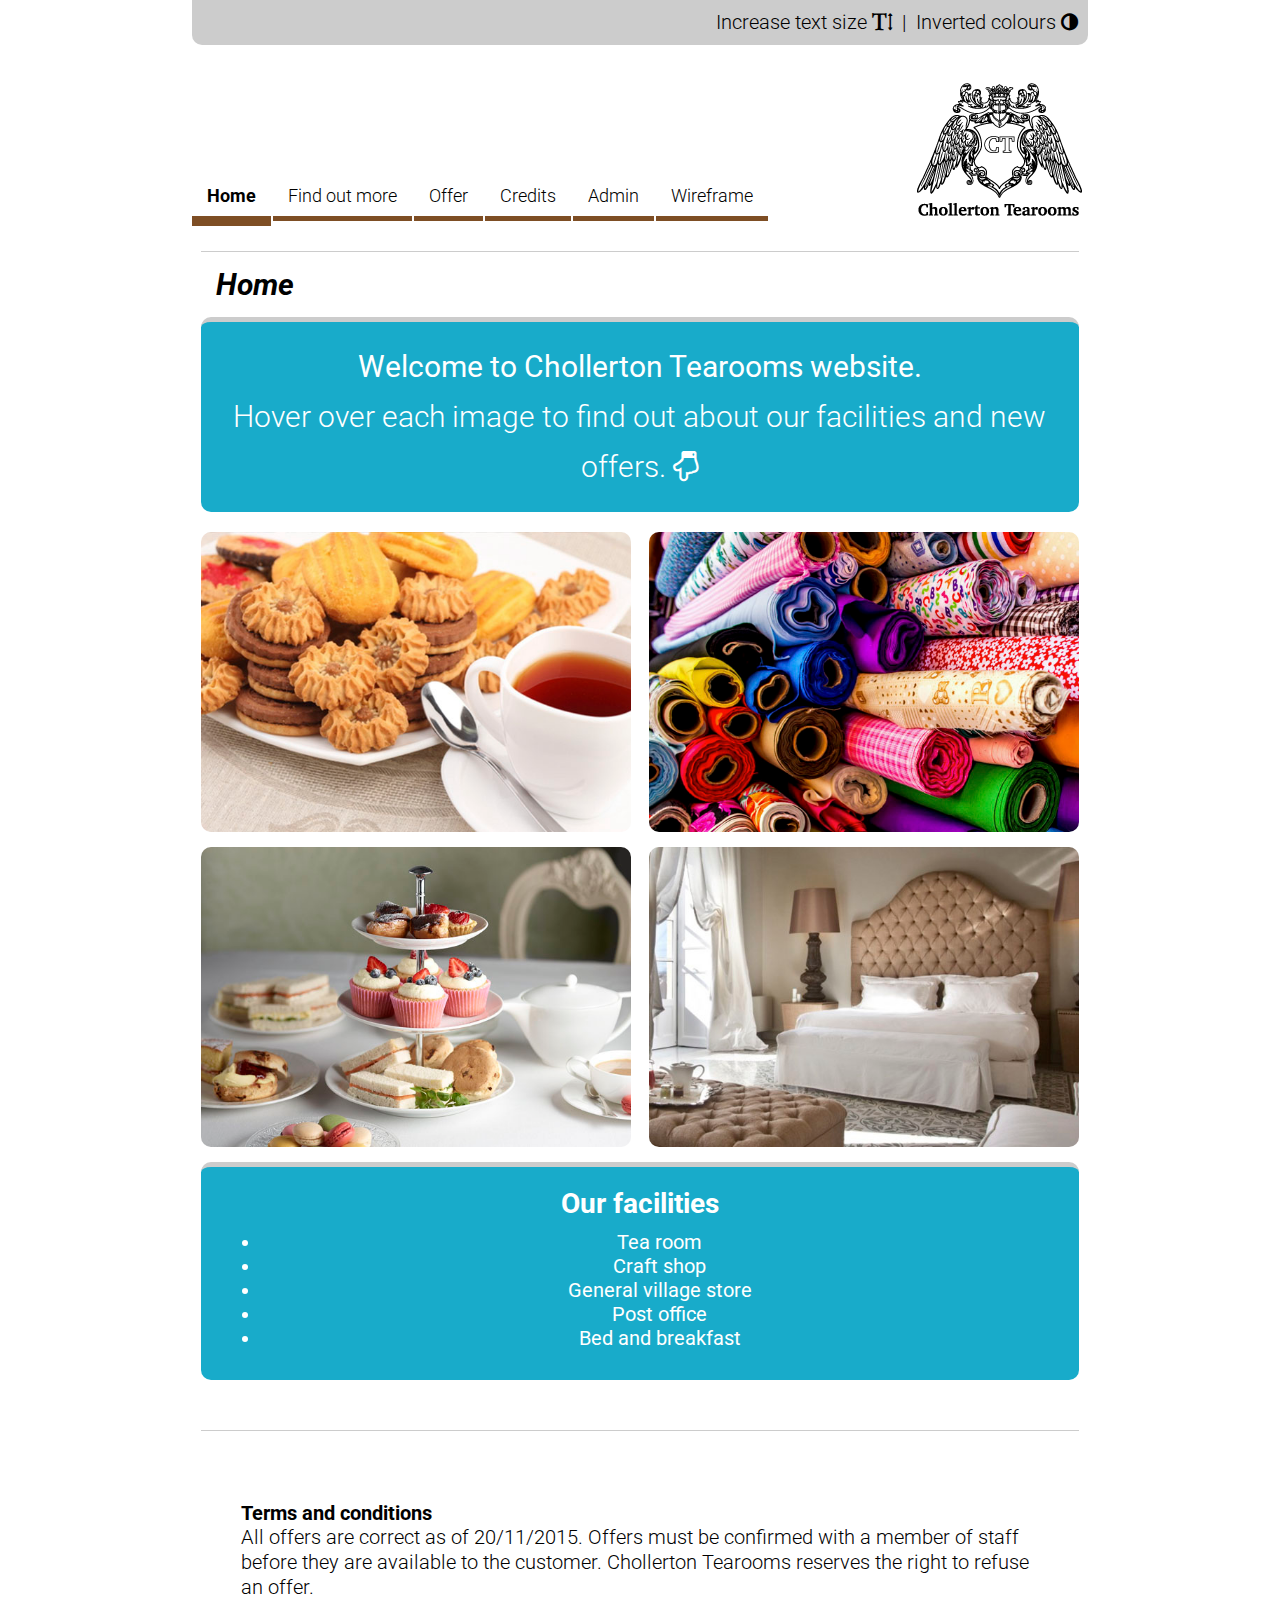
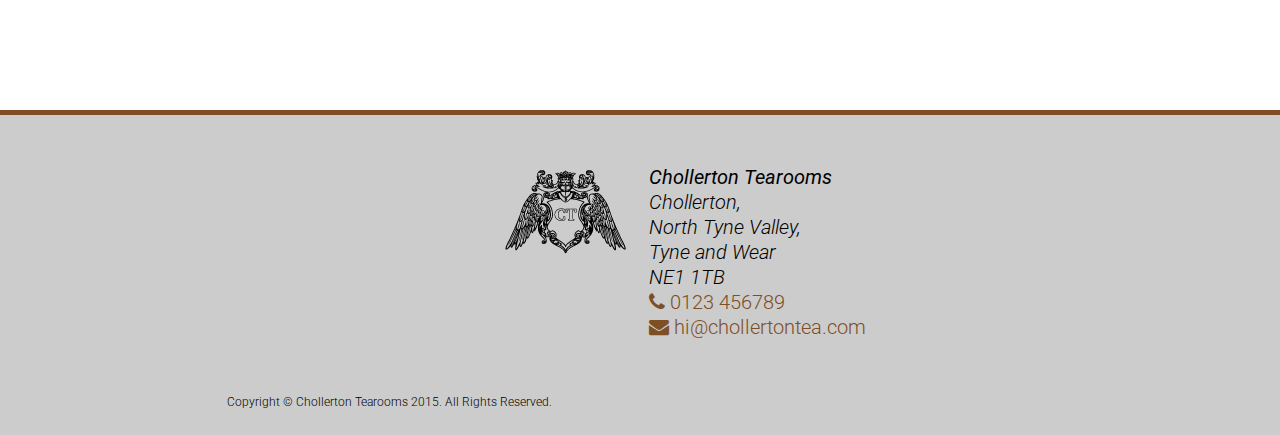
<file: index.html>
<!DOCTYPE html>
<html lang="en">

<head>
    <link rel="stylesheet" id="standardStyles" type="text/css" href="css/style.css" />
    <link rel="stylesheet" type="text/css" href="https://fonts.googleapis.com/css?family=Roboto:400,300,700,900italic" />
    <link rel="stylesheet" href="https://maxcdn.bootstrapcdn.com/font-awesome/4.4.0/css/font-awesome.min.css" />
    <script type="text/javascript" src="js/script.js"></script>

    <title>Home - Chollerton Tearooms</title>
    <meta charset="utf-8" />
    <meta name="description" content="Home page for Chollerton Tearooms" />
    <meta name="viewport" content="width=device-width, maximum-scale=1.0" />

</head>

<body id="mainBody">

    <!-- Container div contains main content of website + adds margins. -->
    <div class="container">
        <header>
            <div class="top-banner">
                <a class="access-bar pointer" id="changeCSS" onclick="cssFile();">Inverted colours 
                <i class="fa fa-adjust"></i>
                </a>
                
                <p class="access-bar"> | </p>
                <a class="access-bar pointer" id="fontIncrease" onmousedown="changeFontSize('mainBody','100%'); offerAppear('fontDecrease','fontDecrease','visible');;offerAppear('fontIncrease','fontIncrease','hidden')">Increase text size <i class="fa fa-text-height"></i>
                </a>
                
                <a class="access-bar pointer" style="visibility: hidden" id="fontDecrease" onmousedown="changeFontSize('mainBody','63.5%'); offerAppear('fontIncrease','fontIncrease','visible'); offerAppear('fontDecrease','fontDecrease','hidden')">Decrease text size <i class="fa fa-text-height"></i>
                </a>
            </div>


            <!-- Header logo -->
            <img class="banner-image" alt="Chollerton Tearooms full logo" src="images/chollerton-logo-2.png">

            <!-- Navigation -->
            <nav>
                <ul>
                    <li class="currentpage"><a href="index.html" tabindex="1" accesskey="h" title="Home page" class="currentpage">Home</a></li>
                    <li><a href="findoutmore.html" tabindex="2" accesskey="f" title="Find out more page">Find out more</a></li>
                    <li><a href="offer.html" tabindex="3" accesskey="o" title="Offers page">Offer</a></li>
                    <li><a href="credits.html" tabindex="4" accesskey="c" title="Credits page">Credits</a></li>
                    <li><a href="admin.php" tabindex="5" accesskey="a" title="Admin page">Admin</a></li>
                    <li><a href="wireframe.html" tabindex="6" accesskey="w" title="Wireframe page">Wireframe</a></li>
                </ul>
            </nav>
        </header>

        <!-- Main content -->
        <main>

            <!-- Introduction -->
            <div class="content-box-1 spacer">
                <h1>Home</h1>
                <div class="blue-content-box spacer">
                    <p><b>Welcome to Chollerton Tearooms website.</b><br />
                        Hover over each image to find out about our facilities and new offers. <i class="fa fa-hand-o-down"></i> </p>
                </div>
            </div>
            <!-- First column -->
            <div class="content-box-2">

                <div onmouseover="offerAppear('offer-tea','offer-bg-tea', 'visible')" onmouseout="offerAppear('offer-tea','offer-bg-tea','hidden')" class="homepage-tea">
                    <div id="offer-bg-tea" class="homepage-blue-cover">
                    </div>
                        <h2 class="homepage-offer-h2" id="offer-tea">Our tearoom, post office and general store are loved by many.   
                        </h2>

                </div>

                <div onmouseover="offerAppear('offer-afternoon','offer-bg-afternoon', 'visible')" onmouseout="offerAppear('offer-afternoon','offer-bg-afternoon', 'hidden')" class="homepage-afternoon spacer">
                    <div id="offer-bg-afternoon" class="homepage-blue-cover">
                    </div>
                    <h2 class="homepage-offer-h2" id="offer-afternoon">Meal offer: Afternoon tea<br /><em>&pound;12.95</em></h2>

                </div>

            </div>

            <!-- Second column -->
            <div class="content-box-2">

                <div onmouseover="offerAppear('offer-crafts','offer-bg-crafts', 'visible')" onmouseout="offerAppear('offer-crafts','offer-bg-crafts', 'hidden')" class="homepage-crafts" id="phone-spacer">
                    <div id="offer-bg-crafts" class="homepage-blue-cover">
                    </div>
                    <h2 class="homepage-offer-h2" id="offer-crafts">We are home to the biggest craft shop in Chollerton.</h2>

                </div>

                <div onmouseover="offerAppear('offer-bed','offer-bg-bed', 'visible')" onmouseout="offerAppear('offer-bed','offer-bg-bed', 'hidden')" class="homepage-bed spacer">
                    <div id="offer-bg-bed" class="homepage-blue-cover">
                    </div>
                    <h2 class="homepage-offer-h2" id="offer-bed">Our bed and breakfast has a four star rating.</h2>

                </div>

            </div>
            <div class="content-box-1">
                <div class="blue-content-box spacer">
                    <h2>Our facilities</h2>
                    <ul>
                    <li class="facilities">Tea room</li>
                    <li class="facilities">Craft shop</li>
                    <li class="facilities">General village store</li>
                    <li class="facilities">Post office</li>
                    <li class="facilities">Bed and breakfast</li>
                    </ul>
                </div>
            </div>

        </main>

        <!-- Terms and conditions -->
        <aside>
            <div class="content-box-1">
                <hr>
                <div class="content-padding">
                    <h4>Terms and conditions</h4>
                    <p>All offers are correct as of 20/11/2015. Offers must be confirmed with a member of staff before they are available to the customer. Chollerton Tearooms reserves the right to refuse an offer. </p>
                </div>
            </div>
        </aside>
    </div>

    <!-- Footer -->
    <footer>

        <!-- First column -->
        <div class="container">
            <div class="footer-box">
                <img class="footer-logo" alt="Chollerton logo" src="images/chollerton-logo-solo-2.png">
            </div>

            <!-- Second column -->
            <div class="footer-box footer-bg">
                <address>
                <b>Chollerton Tearooms</b><br />
                Chollerton,<br />
                North Tyne Valley,<br />
                Tyne and Wear<br />
                NE1 1TB
            </address>
                <p><a href="tel:0123456789"><i class="fa fa-phone"></i> 0123 456789</a></p>
                <p><a href="mailto:hi@chollertontea.com"><i class="fa fa-envelope"></i> hi@chollertontea.com</a></p>

            </div>
            <!-- Copyright information -->
            <div class="content-box-1">
                <p class="copyright">Copyright &copy; Chollerton Tearooms 2015. All Rights Reserved.</p>
            </div>
        </div>
    </footer>

</body>

</html>
</file>
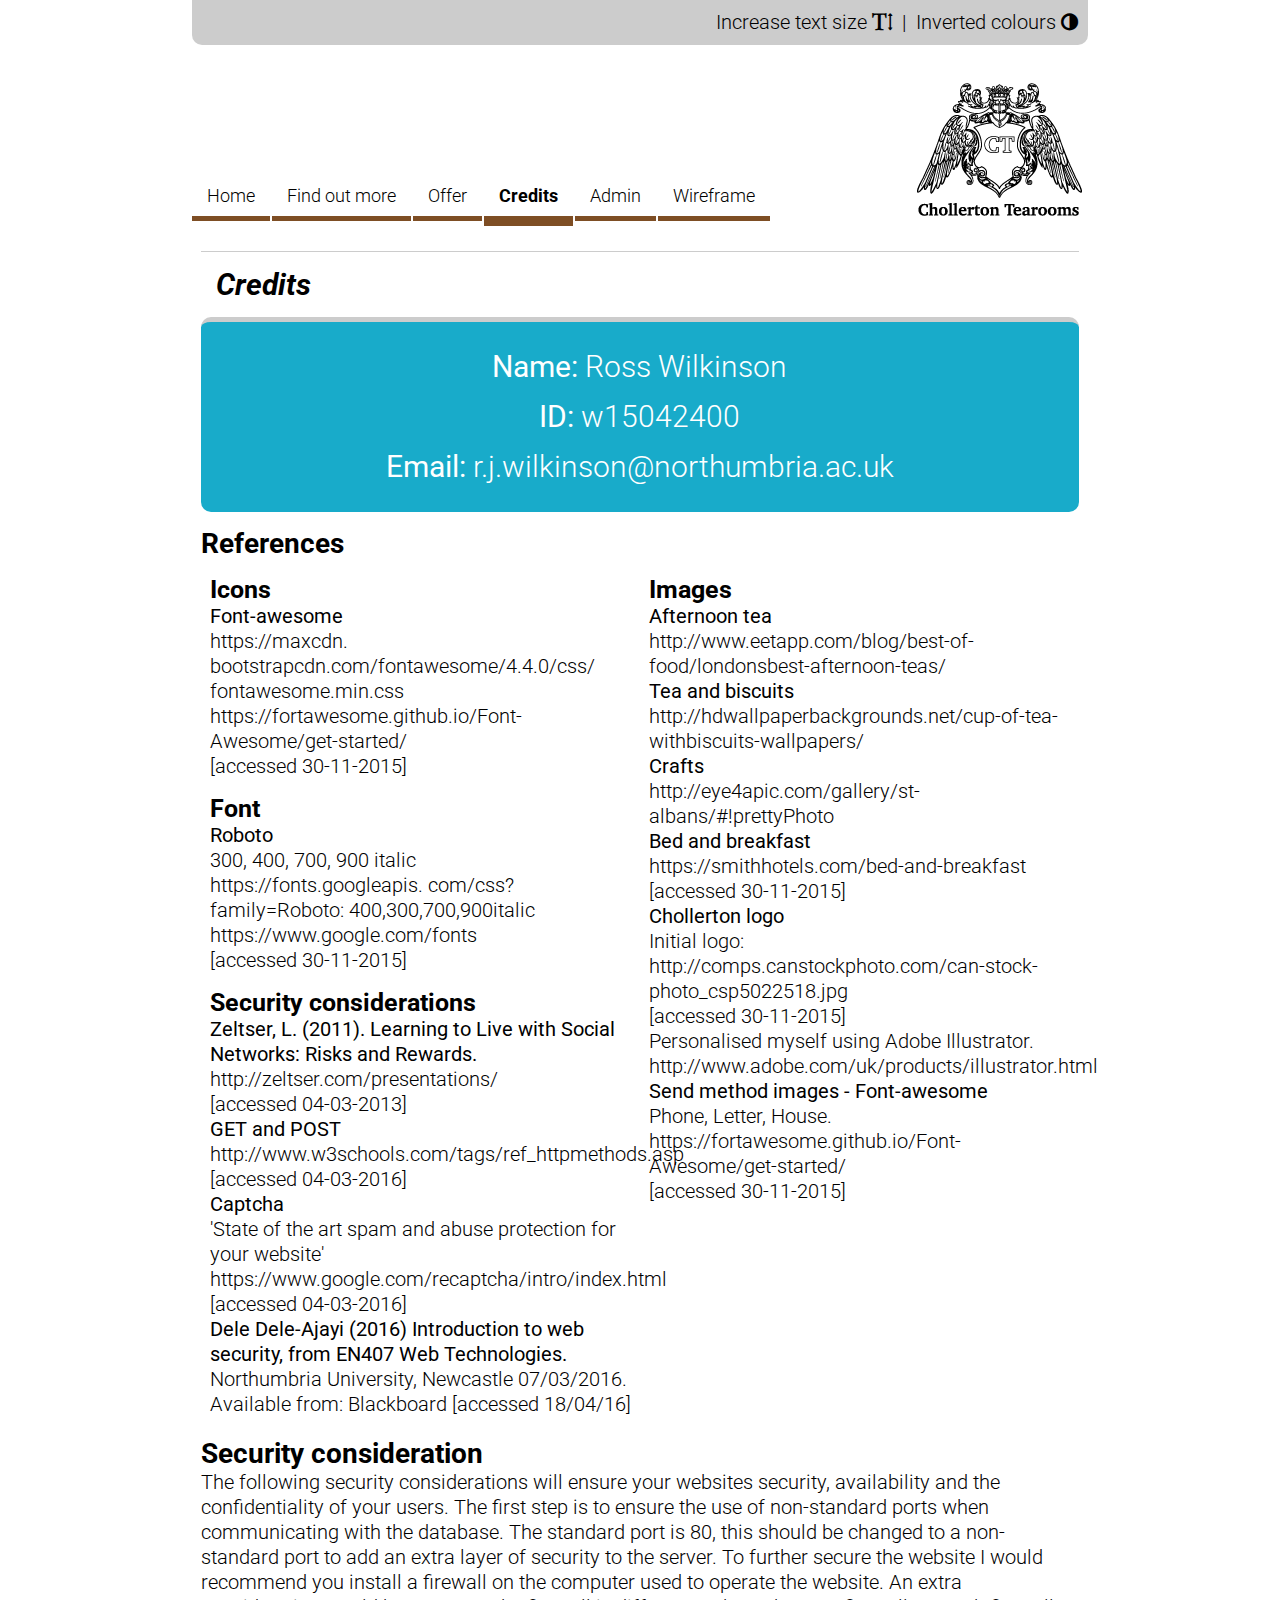
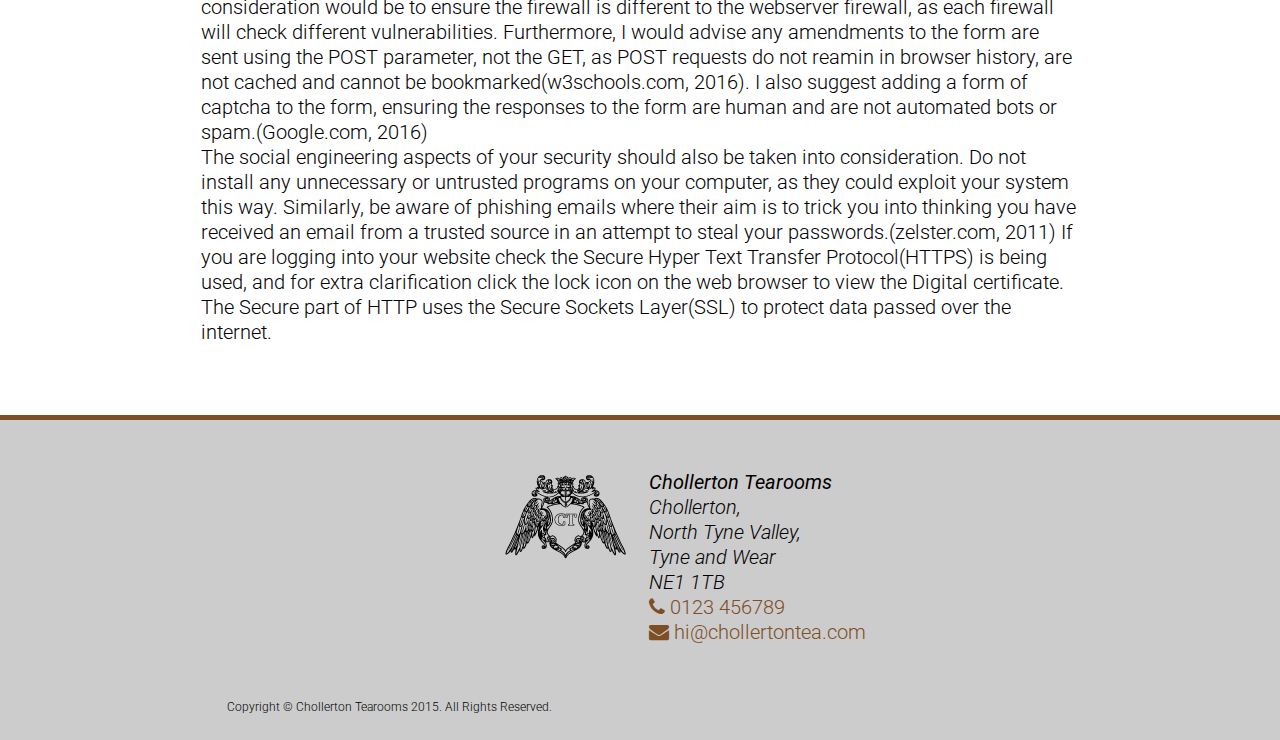
<file: credits.html>
<!DOCTYPE html>
<html lang="en">

<head>
    <link rel="stylesheet" id="standardStyles" type="text/css" href="css/style.css" />
    <link rel="stylesheet" type="text/css" href="https://fonts.googleapis.com/css?family=Roboto:400,300,700,900italic" />
    <link rel="stylesheet" href="https://maxcdn.bootstrapcdn.com/font-awesome/4.4.0/css/font-awesome.min.css" />
    <script type="text/javascript" src="js/script.js"></script>

    <title>Credits - Chollerton Tearoom</title>
    <meta charset="utf-8" />
    <meta name="description" content="Credits for Chollerton Tearooms" />
    <meta name="viewport" content="width=device-width, maximum-scale=1.0" />

</head>

<body id="mainBody">

    <!-- Container div contains main content of website + adds margins. -->
    <div class="container">
        <header>
            <div class="top-banner">
                <a class="access-bar pointer" id="changeCSS" onclick="cssFile();">Inverted colours 
                <i class="fa fa-adjust"></i>
                </a>
                
                <p class="access-bar"> | </p>
                <a class="access-bar pointer" id="fontIncrease" onmousedown="changeFontSize('mainBody','100%'); offerAppear('fontDecrease','fontDecrease','visible');;offerAppear('fontIncrease','fontIncrease','hidden')">Increase text size <i class="fa fa-text-height"></i>
                </a>
                
                <a class="access-bar pointer" style="visibility: hidden" id="fontDecrease" onmousedown="changeFontSize('mainBody','63.5%'); offerAppear('fontIncrease','fontIncrease','visible'); offerAppear('fontDecrease','fontDecrease','hidden')">Decrease text size <i class="fa fa-text-height"></i>
                </a>
            </div>


            <!-- Header logo -->
            <img class="banner-image" alt="Chollerton Tearooms full logo" src="images/chollerton-logo-2.png">

            <!-- Navigation -->
            <nav>
                <ul>
                    <li><a href="index.html" tabindex="1" accesskey="h" title="Home page">Home</a></li>
                    <li><a href="findoutmore.html" tabindex="2" accesskey="f" title="Find out more page">Find out more</a></li>
                    <li><a href="offer.html" tabindex="3" accesskey="o" title="Offers page">Offer</a></li>
                    <li class="currentpage"><a href="credits.html" tabindex="4" accesskey="c" title="Credits page" class="currentpage">Credits</a></li>
                    <li><a href="admin.php" tabindex="5" accesskey="a" title="Admin page">Admin</a></li>
                    <li><a href="wireframe.html" tabindex="6" accesskey="w" title="Wireframe page">Wireframe</a></li>
                </ul>
            </nav>
        </header>

        <!-- Main content -->
        <main>

            <!-- Introduction -->
            <div class="content-box-1 spacer">
                <h1>Credits</h1>
                <div class="blue-content-box spacer">
                    <p><b>Name: </b>Ross Wilkinson
                        <br />
                        <b>ID:</b> w15042400
                        <br />
                        <b>Email:</b> r.j.wilkinson@northumbria.ac.uk
                    </p>
                </div>
                <h2 class="spacer">References</h2>
                <div class="content-box-2 spacer">

                    <h3>Icons</h3>
                    <p><b>Font-awesome</b>
                        <br />https://maxcdn. bootstrapcdn.com/fontawesome/4.4.0/css/ fontawesome.min.css
                        <br />https://fortawesome.github.io/Font-Awesome/get-started/
                        <br />[accessed 30-11-2015]</p>
                    <h3 class="spacer">Font</h3>
                    <p><b>Roboto</b>
                        <br />300, 400, 700, 900 italic https://fonts.googleapis. com/css?family=Roboto: 400,300,700,900italic
                        <br />https://www.google.com/fonts
                        <br />[accessed 30-11-2015]
                    </p>
                    
                    <h3 class="spacer">Security considerations</h3>
                    <p><b>Zeltser, L. (2011). Learning to Live with Social Networks: Risks and Rewards.</b>
                        <br />http://zeltser.com/presentations/
                        <br />[accessed 04-03-2013]
                        <br /><b>GET and POST</b>
                        <br />http://www.w3schools.com/tags/ref_httpmethods.asp
                        <br />[accessed 04-03-2016]
                        <br /><b>Captcha</b>
                        <br />'State of the art spam and abuse protection for your website'
                        <br />https://www.google.com/recaptcha/intro/index.html
                        <br />[accessed 04-03-2016]
                        
                        <br /><b>Dele Dele-Ajayi (2016) Introduction to web security, from EN407 Web Technologies.</b>
                        <br />Northumbria University, Newcastle 07/03/2016. 
                        <br />Available from: Blackboard [accessed 18/04/16]
                    </p>
                </div>
                <div class="content-box-2 spacer">
                    <h3>Images</h3>
                    <p><b>Afternoon tea</b> http://www.eetapp.com/blog/best-of- food/londonsbest-afternoon-teas/
                        <br />
                        <b>Tea and biscuits</b> http://hdwallpaperbackgrounds.net/cup-of-tea-withbiscuits-wallpapers/
                        <br />
                        <b>Crafts</b>
                        <br /> http://eye4apic.com/gallery/st-albans/#!prettyPhoto<br /> 
                        <b>Bed and breakfast</b> 
                        <br />https://smithhotels.com/bed-and-breakfast
                        <br /> [accessed 30-11-2015]
                        <br />
                        <b>Chollerton logo</b>
                        <br />Initial logo: 
                        http://comps.canstockphoto.com/can-stock-photo_csp5022518.jpg
                        <br />[accessed 30-11-2015]
                        <br /> Personalised myself using Adobe Illustrator. http://www.adobe.com/uk/products/illustrator.html
                        <br />
                        <b>Send method images - Font-awesome</b>
                        <br />Phone, Letter, House.
                        <br />https://fortawesome.github.io/Font-Awesome/get-started/
                        <br />[accessed 30-11-2015]
                        
                    </p>
                </div>
            </div>

            <div class="content-box-1">
                <h2>Security consideration</h2>
                <p>The following security considerations will ensure your websites security, availability and the confidentiality of your users. The first step is to ensure the use of non-standard ports when communicating with the database. The standard port is 80, this should be changed to a non-standard port to add an extra layer of security to the server. To further secure the website I would recommend you install a firewall on the computer used to operate the website. An extra consideration would be to ensure the firewall is different to the webserver firewall, as each firewall will check different vulnerabilities. Furthermore, I would advise any amendments to the form are sent using the POST parameter, not the GET, as POST requests do not reamin in browser history, are not cached and cannot be bookmarked(w3schools.com, 2016). I also suggest adding a form of captcha to the form, ensuring the responses to the form are human and are not automated bots or spam.(Google.com, 2016)</p>
                <p>The social engineering aspects of your security should also be taken into consideration. Do not install any unnecessary or untrusted programs on your computer, as they could exploit your system this way. Similarly, be aware of phishing emails where their aim is to trick you into thinking you have received an email from a trusted source in an attempt to steal your passwords.(zelster.com, 2011) If you are logging into your website check the Secure Hyper Text Transfer Protocol(HTTPS) is being used, and for extra clarification click the lock icon on the web browser to view the Digital certificate. The Secure part of HTTP uses the Secure Sockets Layer(SSL) to protect data passed over the internet. 
                </p>
            </div>

        </main>
    </div>

    <!-- Footer -->
    <footer>

        <!-- First column -->
        <div class="container">
            <div class="footer-box">
                <img class="footer-logo" alt="Chollerton logo" src="images/chollerton-logo-solo-2.png">
            </div>

            <!-- Second column -->
            <div class="footer-box footer-bg">
                <address>
                <b>Chollerton Tearooms</b><br />
                Chollerton,<br />
                North Tyne Valley,<br />
                Tyne and Wear<br />
                NE1 1TB
            </address>
                <p><a href="tel:0123456789"><i class="fa fa-phone"></i> 0123 456789</a></p>
                <p><a href="mailto:hi@chollertontea.com"><i class="fa fa-envelope"></i> hi@chollertontea.com</a></p>

            </div>
            <!-- Copyright information -->
            <div class="content-box-1">
                <p class="copyright">Copyright &copy; Chollerton Tearooms 2015. All Rights Reserved.</p>
            </div>
        </div>
    </footer>

</body>

</html>
</file>
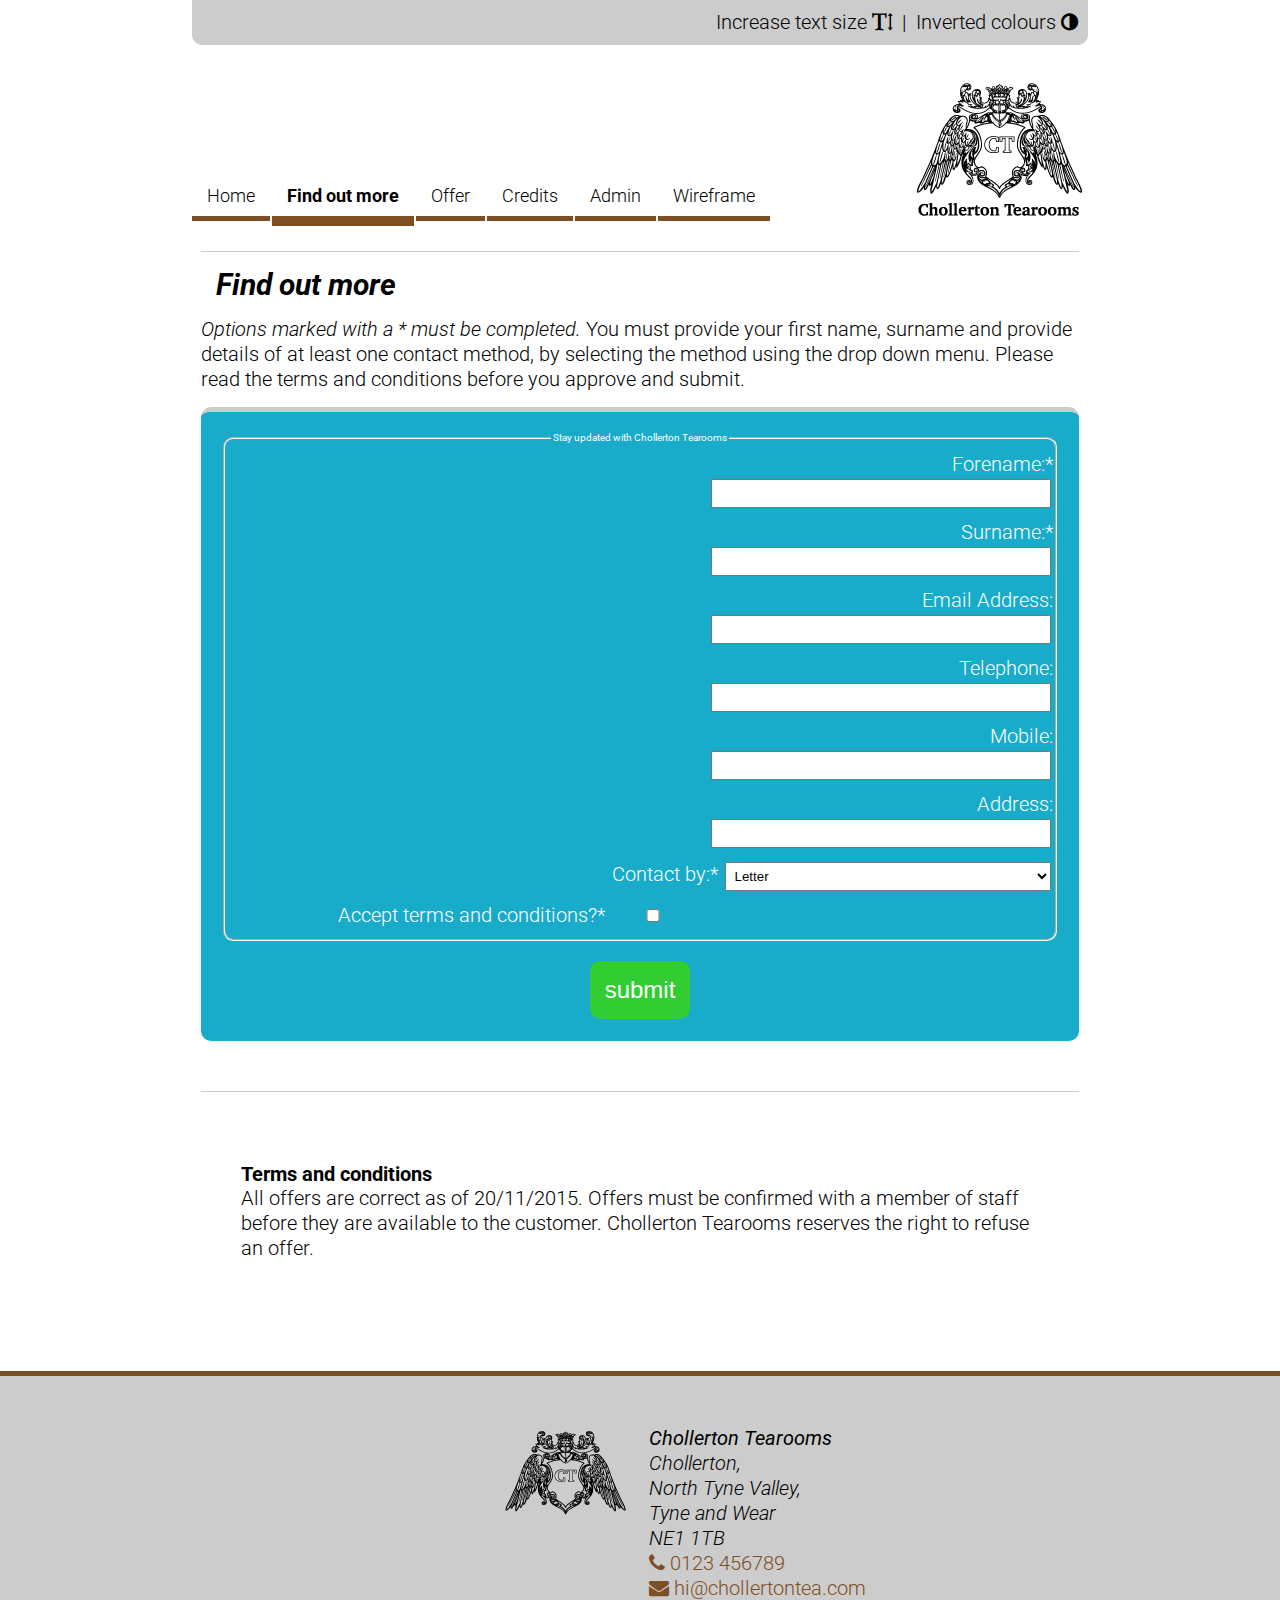
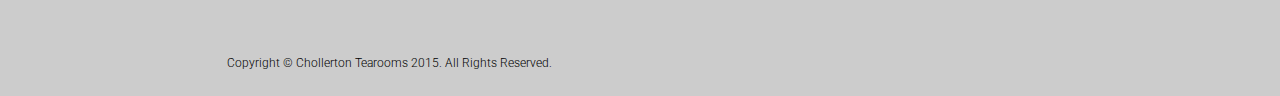
<file: findoutmore.html>
<!DOCTYPE html>
<html lang="en">

<head>
    <link rel="stylesheet" id="standardStyles" type="text/css" href="css/style.css" />
    <link rel="stylesheet" type="text/css" href="https://fonts.googleapis.com/css?family=Roboto:400,300,700,900italic" />
    <link rel="stylesheet" href="https://maxcdn.bootstrapcdn.com/font-awesome/4.4.0/css/font-awesome.min.css" />
    <script type="text/javascript" src="js/script.js"></script>

    <title>Find out more - Chollerton Tearooms</title>
    <meta charset="utf-8" />
    <meta name="description" content="Find out more about Chollerton Tearooms" />
    <meta name="viewport" content="width=device-width, maximum-scale=1.0" />
</head>

<body id="mainBody">

    <!-- Container div contains main content of website + adds margins. -->
    <div class="container">
        <header>
            <div class="top-banner">
                <a class="access-bar pointer" id="changeCSS" onclick="cssFile();">Inverted colours 
                <i class="fa fa-adjust"></i>
                </a>
                
                <p class="access-bar"> | </p>
                <a class="access-bar pointer" id="fontIncrease" onmousedown="changeFontSize('mainBody','100%'); offerAppear('fontDecrease','fontDecrease','visible');;offerAppear('fontIncrease','fontIncrease','hidden')">Increase text size <i class="fa fa-text-height"></i>
                </a>
                
                <a class="access-bar pointer" style="visibility: hidden" id="fontDecrease" onmousedown="changeFontSize('mainBody','63.5%'); offerAppear('fontIncrease','fontIncrease','visible'); offerAppear('fontDecrease','fontDecrease','hidden')">Decrease text size <i class="fa fa-text-height"></i>
                </a>
            </div>


            <!-- Header logo -->
            <img class="banner-image" alt="Chollerton Tearooms full logo" src="images/chollerton-logo-2.png">

            <!-- Navigation -->
            <nav>
                <ul>
                    <li><a href="index.html" tabindex="1" accesskey="h" title="Home page">Home</a></li>
                    <li class="currentpage"><a href="findoutmore.html" tabindex="2" accesskey="f" title="Find out more page" class="currentpage">Find out more</a></li>
                    <li><a href="offer.html" tabindex="3" accesskey="o" title="Offers page">Offer</a></li>
                    <li><a href="credits.html" tabindex="4" accesskey="c" title="Credits page">Credits</a></li>
                    <li><a href="admin.php" tabindex="5" accesskey="a" title="Admin page">Admin</a></li>
                    <li><a href="wireframe.html" tabindex="6" accesskey="w" title="Wireframe page">Wireframe</a></li>
                </ul>
            </nav>
        </header>

        <!-- Main content -->
        <main>

            <!-- Find out more -->
            <div class="content-box-1 spacer">
                <h1>Find out more</h1>
                    <p class="spacer"><em>Options marked with a * must be completed.</em> You must provide your first name, surname and provide details of at least one contact method, by selecting the method using the drop down menu. Please read the terms and conditions before you approve and submit. </p>
                
                <div class="blue-content-box spacer">
                    <form action="findoutmore-confirm.php" method="post" id="findoutmoreForm">
                        <fieldset>
                            <legend>
                                Stay updated with Chollerton Tearooms</legend>
                            <label for="forename">Forename:* <br />
                                <input type="text" id="forename" name="forename" tabindex="7" accesskey="n" required />
                                </label>
                            
                            <label for="surname">Surname:* <br />
                                <input type="text" id="surname" name="surname" tabindex="8" accesskey="s" required />
                            </label>
                            
                            <label for="emailID">Email Address: <br />
                                <input type="email" id="emailID" name="emailID" tabindex="9" accesskey="e" />
                            </label>
                            
                            <label for="landLineTelNo">Telephone: <br />
                                <input type="tel" id="landLineTelNo" name="landLineTelNo" tabindex="10" accesskey="t" />
                            </label>
                            
                            <label for="mobileTelNo">Mobile: <br />
                                <input type="tel" id="mobileTelNo" name="mobileTelNo" tabindex="11" accesskey="m" />
                            </label>
                            
                            <label for="postalAddress">Address: <br />
                                <input type="text" id="postalAddress" name="postalAddress" tabindex="12" accesskey="d" />
                            </label>
                            
                            <label for="sendMethod">Contact by:*
                                <select id="sendMethod" name="sendMethod">
                                    <option id="post" value="post">Letter</option>
                                    <option id="email" value="email">Email</option>
                                    <option id="sms" value="sms">SMS</option>
                                </select>
                            </label>

                            <label for="terms">Accept terms and conditions?*
                                <input type="checkbox" id="terms" value="terms" name="terms" tabindex="17" accesskey="2" required />
                            </label>
                        </fieldset>


                        <p>
                            <input type="submit" value="submit" name="submit" tabindex="18" accesskey="3">
                        </p>
                    </form>
                </div>
            </div>
            <!-- First column -->

        </main>

        <!-- Terms and conditions -->
        <aside>
            <div class="content-box-1">
                <hr>
                <div class="content-padding">
                    <h4>Terms and conditions</h4>
                    <p>All offers are correct as of 20/11/2015. Offers must be confirmed with a member of staff before they are available to the customer. Chollerton Tearooms reserves the right to refuse an offer. </p>
                </div>
            </div>
        </aside>
    </div>

    <!-- Footer -->
    <footer>

        <!-- First column -->
        <div class="container">
            <div class="footer-box">
                <img class="footer-logo" alt="Chollerton logo" src="images/chollerton-logo-solo-2.png">
            </div>

            <!-- Second column -->
            <div class="footer-box footer-bg">
                <address>
                <b>Chollerton Tearooms</b><br />
                Chollerton,<br />
                North Tyne Valley,<br />
                Tyne and Wear<br />
                NE1 1TB
                </address>
                <p><a href="tel:0123456789"><i class="fa fa-phone"></i> 0123 456789</a></p>
                <p><a href="mailto:hi@chollertontea.com"><i class="fa fa-envelope"></i> hi@chollertontea.com</a></p>

            </div>
            <!-- Copyright information -->
            <div class="content-box-1">
                <p class="copyright">Copyright &copy; Chollerton Tearooms 2015. All Rights Reserved.</p>
            </div>
        </div>
    </footer>

</body>

</html>
</file>
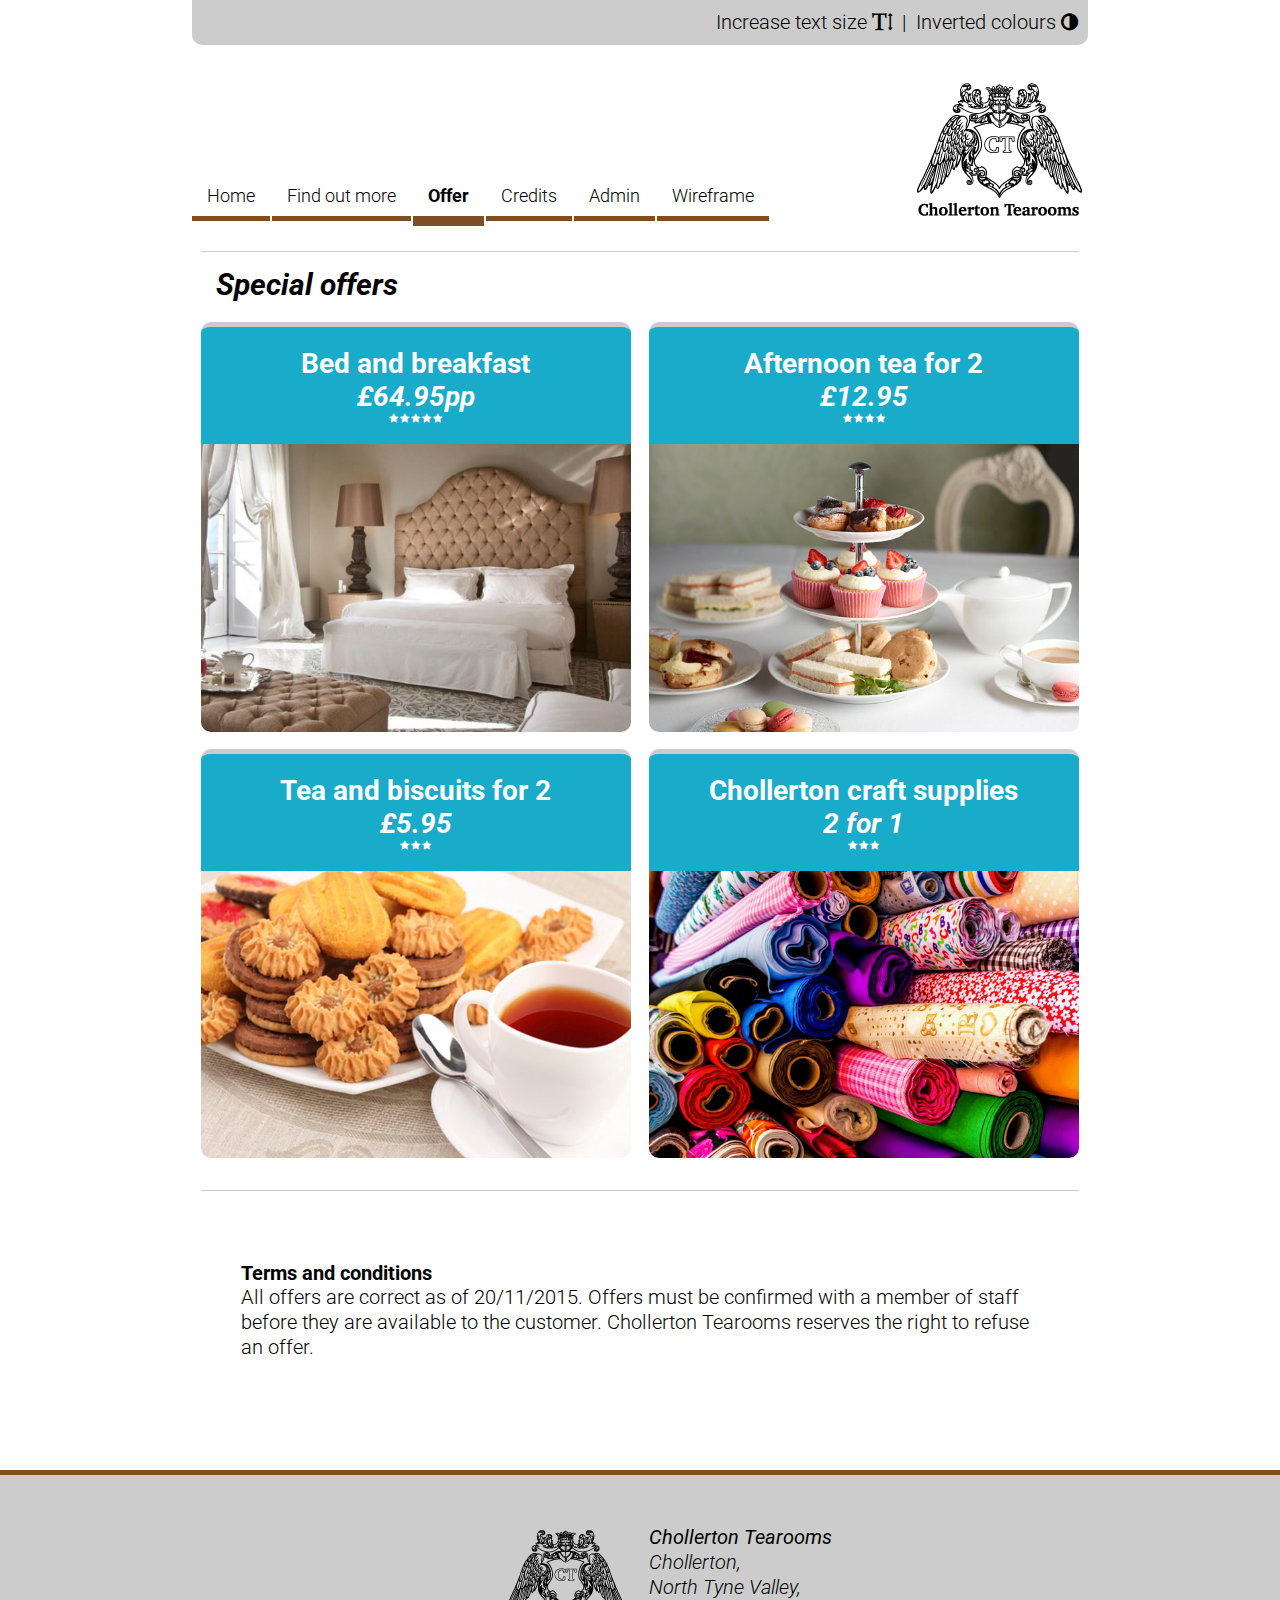
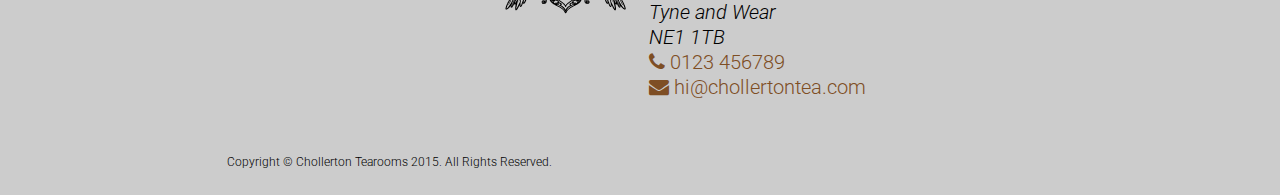
<file: offer.html>
<!DOCTYPE html>
<html lang="en">

<head>
	<link rel="stylesheet" id="standardStyles" type="text/css" href="css/style.css" />
    <link rel="stylesheet" type="text/css" href="https://fonts.googleapis.com/css?family=Roboto:400,300,700,900italic" />
    <link rel="stylesheet" href="https://maxcdn.bootstrapcdn.com/font-awesome/4.4.0/css/font-awesome.min.css" />
    <script type="text/javascript" src="js/script.js"></script>

	<title>Special offers - Chollerton Tearooms</title>
    <meta charset="utf-8" />
	<meta name="description" content="Special offers for Chollerton Tearooms" />  
	<meta name= "viewport" content="width=device-width, maximum-scale=1.0" />
</head>

<body id="mainBody">

<!-- Container div contains main content of website + adds margins. -->
<div class="container">
    <header>
        
        <!-- Banner for sylesheet change and text adjustment -->
        <div class="top-banner">
                <a class="access-bar pointer" id="changeCSS" onclick="cssFile();">Inverted colours 
                <i class="fa fa-adjust"></i>
                </a>
                
                <p class="access-bar"> | </p>
                <a class="access-bar pointer" id="fontIncrease" onmousedown="changeFontSize('mainBody','100%'); offerAppear('fontDecrease','fontDecrease','visible');;offerAppear('fontIncrease','fontIncrease','hidden')">Increase text size <i class="fa fa-text-height"></i>
                </a>
                
                <a class="access-bar pointer" style="visibility: hidden" id="fontDecrease" onmousedown="changeFontSize('mainBody','63.5%'); offerAppear('fontIncrease','fontIncrease','visible'); offerAppear('fontDecrease','fontDecrease','hidden')">Decrease text size <i class="fa fa-text-height"></i>
                </a>
            </div>
        
        <!-- Header logo -->
		<img class="banner-image" alt="Chollerton Tearooms full logo" src="images/chollerton-logo-2.png">
        
        <!-- Navigation -->
        <nav>
            <ul>
                <li><a href ="index.html" tabindex="1" accesskey="h" title="Home page">Home</a></li>
                <li><a href ="findoutmore.html" tabindex="2" accesskey="f" title="Find out more page">Find out more</a></li>
                <li class="currentpage"><a href ="offer.html" class="currentpage" tabindex="3" accesskey="o" title="Offers page">Offer</a></li>
                <li><a href ="credits.html" tabindex="4" accesskey="c" title="Credits page">Credits</a></li>
                <li><a href ="admin.php" tabindex="5" accesskey="a" title="Admin page">Admin</a></li>
                <li><a href ="wireframe.html" tabindex="6" accesskey="w" title="Wireframe page">Wireframe</a></li>
            </ul>
        </nav>
	</header>
    
    <!-- Main content -->    
	<main>
        
            <!-- h1 page title for main content in a full width collumn -->    
            <div class="content-box-1 spacer">
                <h1>Special offers</h1>
            </div>
            
            <!-- First column -->    
            <div class="content-box-2">
                <div class="blue-offer">
                    <h2>Bed and breakfast<br /><em>&pound;64.95pp</em></h2>
                    <span>
                        <i class="fa fa-star fa-1x"></i>
                        <i class="fa fa-star fa-1x"></i>
                        <i class="fa fa-star fa-1x"></i>
                        <i class="fa fa-star fa-1x"></i>
                        <i class="fa fa-star fa-1x"></i>
                    </span>
                </div>
                <img class="responsive-image blue-offer-image" alt="Bed and breakfast" src="images/bandb.jpg">
        
                <div class="blue-offer spacer">
                    <h2>Tea and biscuits for 2<br /><em>&pound;5.95</em></h2>
                    <span>       
                        <i class="fa fa-star fa-1x"></i>
                        <i class="fa fa-star fa-1x"></i>
                        <i class="fa fa-star fa-1x"></i>
                    </span>
                </div>
                <img class="responsive-image blue-offer-image" alt="Tea and biscuits" src="images/teabiscuit.jpg">
            </div>
            
            <!-- Second column -->    
            <div class="content-box-2">
                <div class="blue-offer" id="phone-spacer">
                    <h2>Afternoon tea for 2<br /><em>&pound;12.95</em></h2>
                    <span>
                        <i class="fa fa-star fa-1x"></i>
                        <i class="fa fa-star fa-1x"></i>
                        <i class="fa fa-star fa-1x"></i>
                        <i class="fa fa-star fa-1x"></i>
                    </span>
                </div>
                <img class="responsive-image blue-offer-image" alt="Afternoon tea" src="images/afternoontea.jpg">
        
                <div class="blue-offer spacer">
                    <h2>Chollerton craft supplies<br /><em>2 for 1</em></h2>
                    <span>
                        <i class="fa fa-star fa-1x"></i>
                        <i class="fa fa-star fa-1x"></i>
                        <i class="fa fa-star fa-1x"></i>
                    </span>
                </div>
                <img class="responsive-image blue-offer-image" alt="Craft supplies" src="images/crafts.jpg">
            </div>
	</main>
    
    <!-- Terms and conditions -->    
    <aside>
    	<div class="content-box-1">
        <hr>
            <div class="content-padding">
                <h4>Terms and conditions</h4>
                <p>All offers are correct as of 20/11/2015. Offers must be confirmed with a member of staff before they are available to the customer.
                Chollerton Tearooms reserves the right to refuse an offer. </p>
            </div>
        </div>
    </aside>
</div>

    <!-- Footer -->
    <footer>

        <!-- First column -->
        <div class="container">
            <div class="footer-box">
                <img class="footer-logo" alt="Chollerton logo" src="images/chollerton-logo-solo-2.png">
            </div>

            <!-- Second column -->
            <div class="footer-box footer-bg">
                <address>
                <b>Chollerton Tearooms</b><br />
                Chollerton,<br />
                North Tyne Valley,<br />
                Tyne and Wear<br />
                NE1 1TB
            </address>
                <p><a href="tel:0123456789"><i class="fa fa-phone"></i> 0123 456789</a></p>
                <p><a href="mailto:hi@chollertontea.com"><i class="fa fa-envelope"></i> hi@chollertontea.com</a></p>

            </div>
            <!-- Copyright information -->
            <div class="content-box-1">
                <p class="copyright">Copyright &copy; Chollerton Tearooms 2015. All Rights Reserved.</p>
            </div>
        </div>
    </footer>

</body>
</html>
</file>
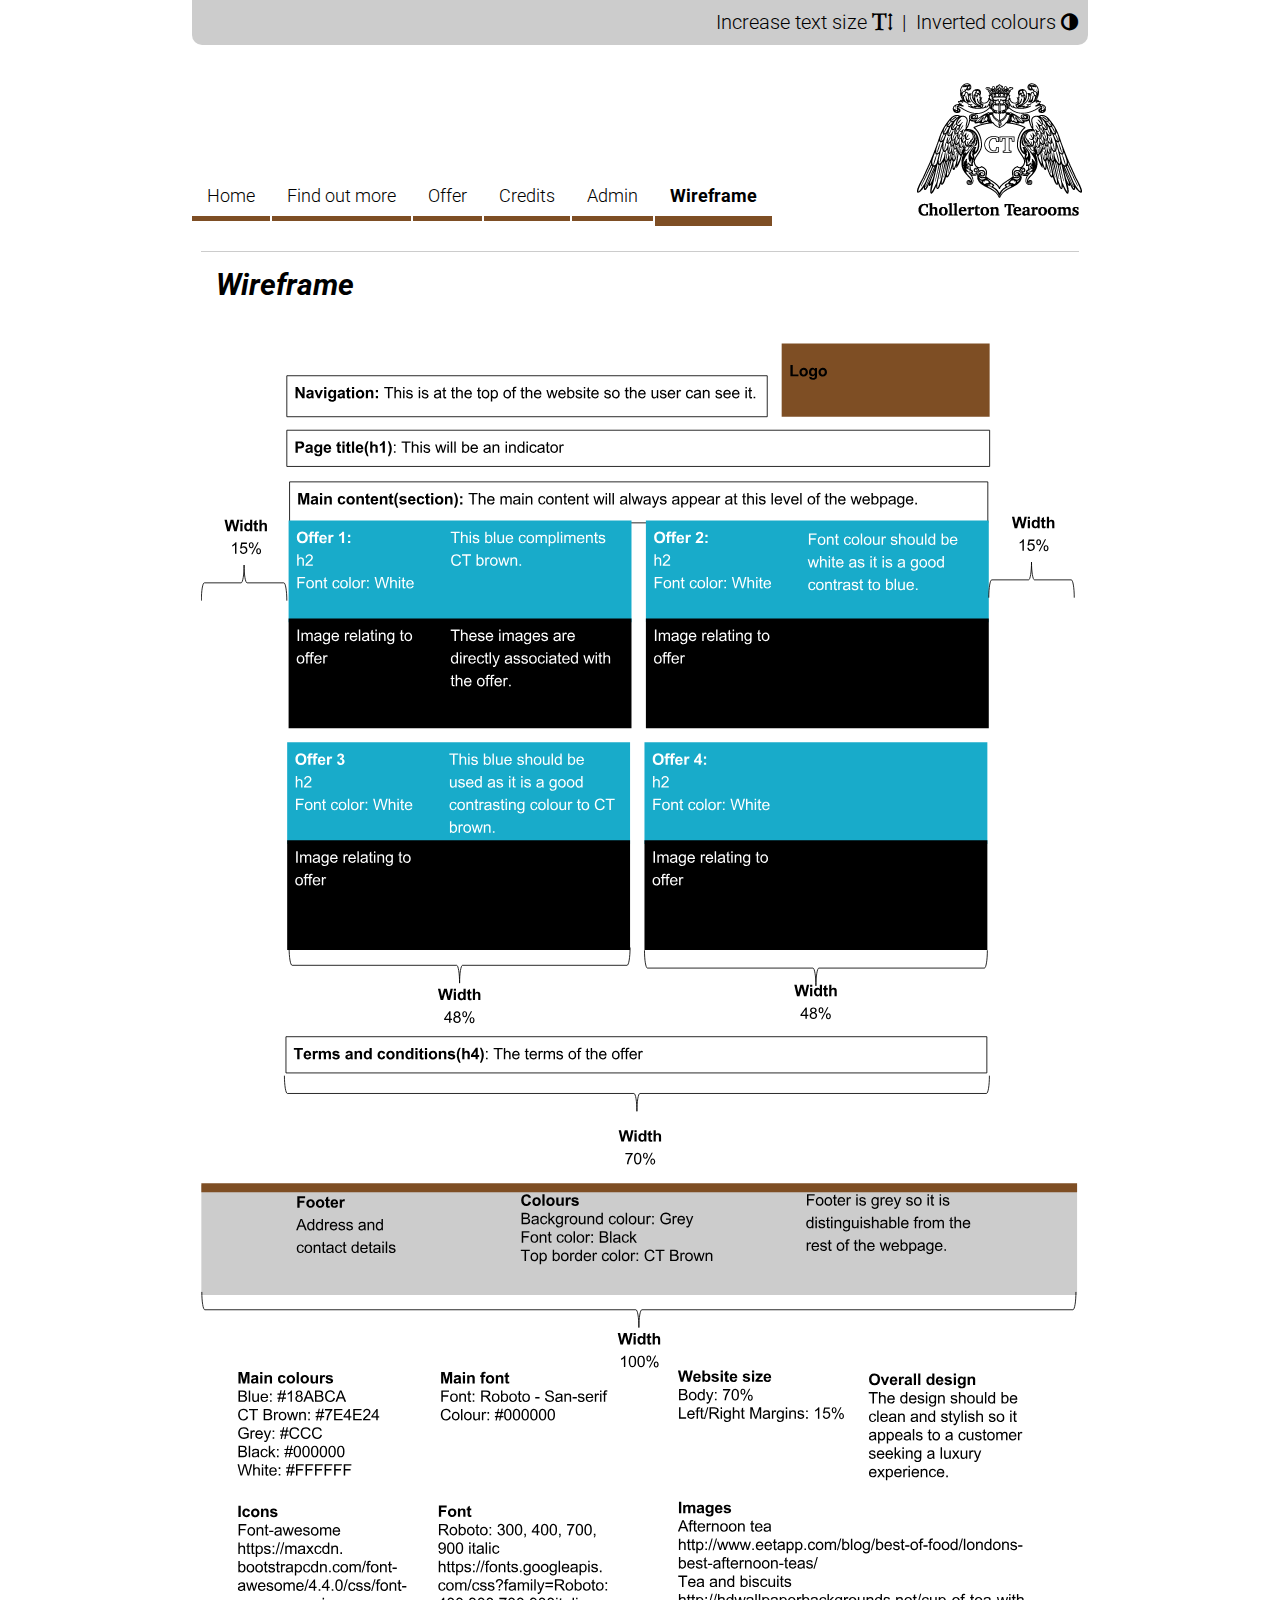
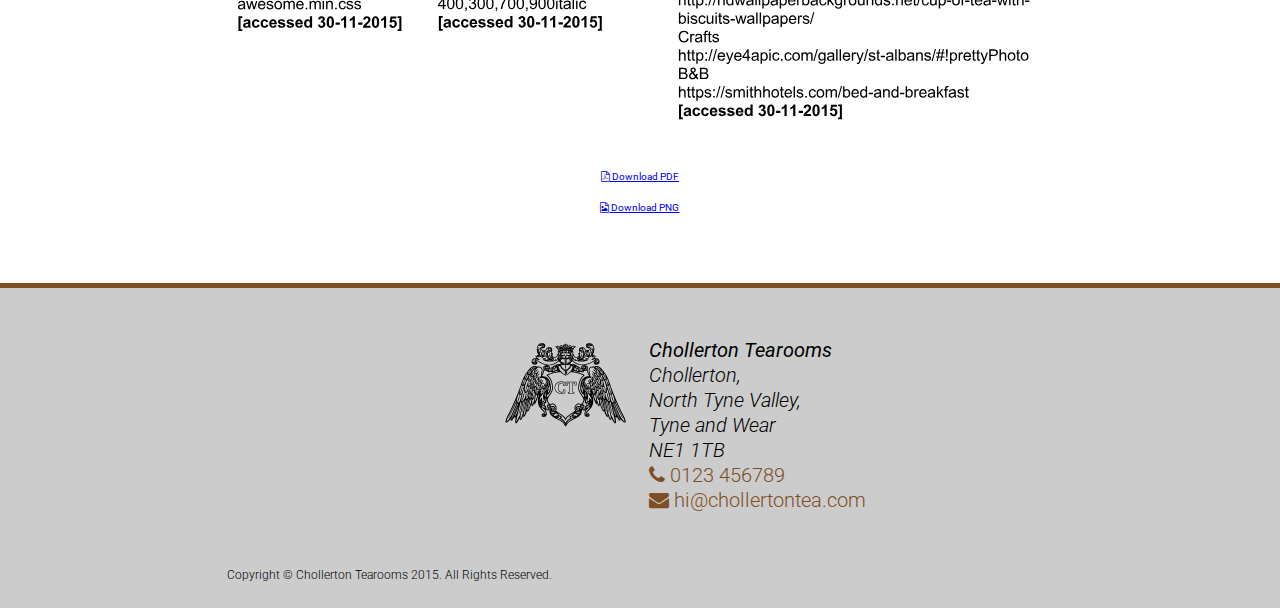
<file: wireframe.html>
<!DOCTYPE html>
<html lang="en">

<head>
    <link rel="stylesheet" id="standardStyles" type="text/css" href="css/style.css" />
    <link rel="stylesheet" type="text/css" href="https://fonts.googleapis.com/css?family=Roboto:400,300,700,900italic" />
    <link rel="stylesheet" href="https://maxcdn.bootstrapcdn.com/font-awesome/4.4.0/css/font-awesome.min.css" />
    <script type="text/javascript" src="js/script.js"></script>

    <title>Wireframe - Chollerton Tearooms</title>
    <meta charset="utf-8" />
    <meta name="description" content="Wireframe of Chollerton Tearooms" />
    <meta name="viewport" content="width=device-width, maximum-scale=1.0" />
</head>

<body id="mainBody">

    <!-- Container div contains main content of website + adds margins. -->
    <div class="container">
        <header>
            
            <!-- Banner for sylesheet change and text adjustment -->
            <div class="top-banner">
                <a class="access-bar pointer" id="changeCSS" onclick="cssFile();">Inverted colours 
                <i class="fa fa-adjust"></i>
                </a>
                
                <p class="access-bar"> | </p>
                <a class="access-bar pointer" id="fontIncrease" onmousedown="changeFontSize('mainBody','100%'); offerAppear('fontDecrease','fontDecrease','visible');;offerAppear('fontIncrease','fontIncrease','hidden')">Increase text size <i class="fa fa-text-height"></i>
                </a>
                
                <a class="access-bar pointer" style="visibility: hidden" id="fontDecrease" onmousedown="changeFontSize('mainBody','63.5%'); offerAppear('fontIncrease','fontIncrease','visible'); offerAppear('fontDecrease','fontDecrease','hidden')">Decrease text size <i class="fa fa-text-height"></i>
                </a>
            </div>

            <!-- Header logo -->
            <img class="banner-image" alt="Chollerton Tearooms full logo" src="images/chollerton-logo-2.png">

            <!-- Navigation -->
            <nav>
                <ul>
                    <li><a href="index.html" tabindex="1" accesskey="h" title="Home page">Home</a></li>
                    <li><a href="findoutmore.html" tabindex="2" accesskey="f" title="Find out more page">Find out more</a></li>
                    <li><a href="offer.html" tabindex="3" accesskey="o" title="Offers page">Offer</a></li>
                    <li><a href="credits.html" tabindex="4" accesskey="c" title="Credits page">Credits</a></li>
                    <li><a href="admin.php" tabindex="5" accesskey="a" title="Admin page">Admin</a></li>
                    <li class="currentpage"><a href="wireframe.html" class="currentpage" tabindex="6" accesskey="w" title="Wireframe page">Wireframe</a></li>
                </ul>
            </nav>
        </header>

        <!-- Main content -->
        <main>

            <!-- h1 page title for main content in a full width collumn -->
            <div class="content-box-1 spacer">
                <h1>Wireframe</h1>
            </div>

            <!-- main content in a full width collumn -->
            <div class="content-box-1">
                <img class="responsive-image" alt="Wireframe for website" src="images/Wireframe.svg">
            </div>

            <!-- Download wireframe PDF -->
            <div class="content-box-1 center">
                <a class="button" href="downloads/Wireframe.pdf"><i class="fa fa-file-pdf-o"></i> Download PDF</a>
            </div>
            <div class="content-box-1 center">
                <a class="button" href="images/Wireframe.png"><i class="fa fa-file-image-o"></i> Download PNG</a>
            </div>

        </main>
    </div>

    <!-- Footer -->
    <footer>

        <!-- First column -->
        <div class="container">
            <div class="footer-box">
                <img class="footer-logo" alt="Chollerton logo" src="images/chollerton-logo-solo-2.png">
            </div>

            <!-- Second column -->
            <div class="footer-box footer-bg">
                <address>
                <b>Chollerton Tearooms</b><br />
                Chollerton,<br />
                North Tyne Valley,<br />
                Tyne and Wear<br />
                NE1 1TB
            </address>
                <p><a href="tel:0123456789"><i class="fa fa-phone"></i> 0123 456789</a></p>
                <p><a href="mailto:hi@chollertontea.com"><i class="fa fa-envelope"></i> hi@chollertontea.com</a></p>

            </div>
            <!-- Copyright information -->
            <div class="content-box-1">
                <p class="copyright">Copyright &copy; Chollerton Tearooms 2015. All Rights Reserved.</p>
            </div>
        </div>
    </footer>

</body>

</html>
</file>
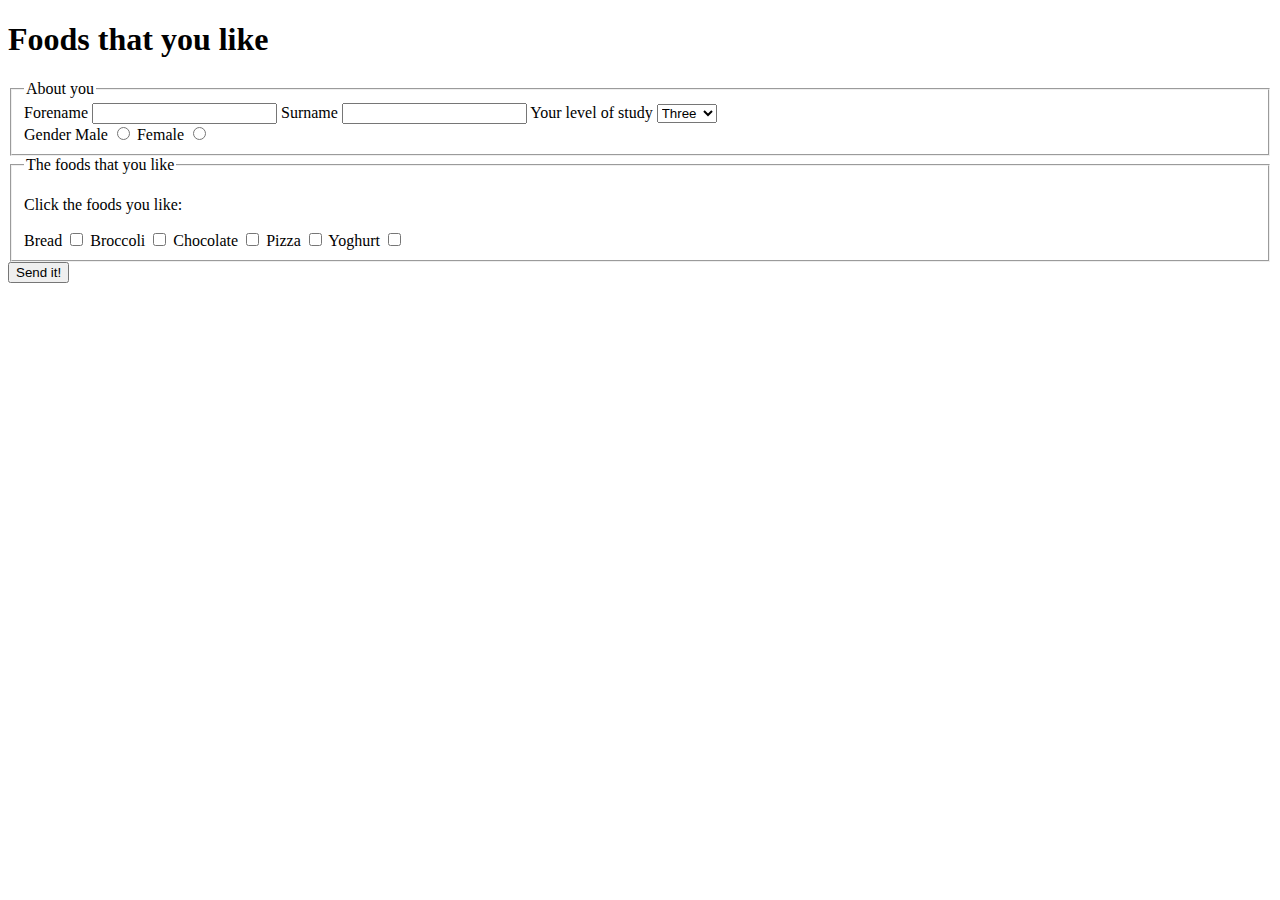
<file: tasks/chooseFoodForm.html>
<!doctype html> 
<html lang="en"> 
<head> 
	<meta charset="UTF-8" />
	<title>Form to choose foods that you like</title>
</head>
<body>
	<form id = "chooseFood" action="chooseFoodProcess.php" method="get">
	     <h1>Foods that you like</h1>
	     <fieldset>
	         <legend>About you</legend>
	         <label for = "forename">Forename</label>
	         <input type="text" name="forename" id="forename" accesskey="f" />
	         <label for = "surname">Surname</label>
	         <input type="text" name="surname" id="surname" accesskey="s" />
	         <label for = "studyLevel">Your level of study</label>
	         <select name="studyLevel" id="studyLevel">
	 	<option value="3">Three</option>
		<option value="4">Four</option>
		<option value="5">Five</option>
		<option value="6">Six</option>
		<option value="7">Seven</option>
		<option value="8">Eight</option>
	         </select>
	         <div>
		Gender
                 <label for = "genderMaleOption">Male</label> 
	 	<input type="radio" name="gender" id="genderMaleOption" 
	 	value="male" accesskey="m" />
	 	<label for = "genderFemaleOption">Female</label> 
	 	<input type="radio" name="gender" id="genderFemaleOption" 
	 	value="female" accesskey="e" />
	         </div>
	     </fieldset>
	     <fieldset>
	         <legend>The foods that you like</legend>
	         <p>Click the foods you like:</p>
 	         <label for = "breadChoice">Bread</label> 
	         <input type="checkbox" name="bread" id="breadChoice" 
	         value="bread" accesskey="b" />
	         <label for = "broccoliChoice">Broccoli</label> 
	         <input type="checkbox" name="broccoli" id="broccoliChoice" 
	         value="broccoli" accesskey="r" />
	         <label for = "chocolateChoice">Chocolate</label> 
	         <input type="checkbox" name="chocolate" id="chocolateChoice" 
	         value="chocolate" accesskey="c" />
	         <label for = "pizzaChoice">Pizza</label> 
	         <input type="checkbox" name="pizza" id="pizzaChoice" value="pizza" 
	         accesskey="p" />
	         <label for = "yoghurtChoice">Yoghurt</label> 
	         <input type="checkbox" name="yoghurt" id="yoghurtChoice" 
	         value="yoghurt" accesskey="y" />
	     </fieldset>
	     <div><input type="submit" value="Send it!" accesskey="u" />
	     </div>
	</form>
</body>
</html>
</file>
<file: css/style.css>
body {
    margin: 0;
    background-color: #FFF;
    font-size: 62.5%;
    font-family: 'Roboto', sans-serif;
}

.container {
    max-width: 70%;
    margin-left: 15%;
    margin-right: 15%;
    margin-top: 0;
    margin-bottom: 0;
}

.homepage-tea {
    position: relative;
    width: 100%;
    background-image: url('../images/teabiscuit.jpg');
    height: 300px;
    border-radius: 10px;
    background-size: cover;
}

.homepage-afternoon {
    position: relative;
    width: 100%;
    background-image: url('../images/afternoontea.jpg');
    height: 300px;
    border-radius: 10px;
    background-size: cover;
}

.homepage-crafts {
    position: relative;
    width: 100%;
    background-image: url('../images/crafts.jpg');
    height: 300px;
    border-radius: 10px;
    background-size: cover;
}

.homepage-bed {
    position: relative;
    width: 100%;
    background-image: url('../images/bandb.jpg');
    height: 300px;
    border-radius: 10px;
    background-size: cover;
}

.homepage-blue-cover {
    border-radius: 10px;
    position: absolute;
    top: 50%;
    left: 50%;
    margin-right: -50%;
    transform: translate(-50%, -50%);
    background-color: #18ABCA;
    height: 100%;
    width: 100%;
    opacity: 0.5;
    visibility: hidden;
}

.homepage-offer-h2 {
    border-radius: 10px;
    text-align: center;
    position: absolute;
    top: 50%;
    left: 50%;
    margin-right: -50%;
    transform: translate(-50%, -50%);
    color: #FFFFFF;
    visibility: hidden;
}

.access-bar {
    float: right;
    padding-top: 10px;
    padding-bottom: 10px;
    padding-right: 10px;
    color: #000000;
    font-weight: 300;
    font-size: 2em;
    line-height: 25px;
    margin: 0;
}

.pointer {
    cursor: pointer;
}

.facilities {
    font-size: 2em;
}

label {
    text-align: right;
    width: 100%;
    font-weight: 300;
    font-size: 2em;
    line-height: 25px;
    margin: 0;
    padding: 5px;
    float: left;
}

#hidden-button {
    visibility: hidden;
}

input {
    width: 40%;
    padding: 5px;
    margin: 2px;
}
select {
    width: 40%;
    padding: 5px;
    margin: 2px;
}

input[type="radio"],
input[type="checkbox"] {
    width: 10%;
    padding: 5px;
    margin: 2px;
    margin-right: 44%;
}

input[type="submit"] {
    float: none;
    width: auto;
    margin-left: 0;
    margin-right: 0;
    margin-top: 20px;
    background-color: limegreen;
    color: #FFFFFF;
    border: 0px;
    border-radius: 10px;
    padding: 15px;
    font-size: 0.8em;
    text-decoration: none;
}

input[type="submit"]:hover {
    background-color:chartreuse;
    cursor: pointer;
}

fieldset {
    border-color: #FFFFFF;
    border-radius: 10px;
}

.top-banner {
    background-color: #CCC;
    float: right;
    width: 100%;
    border-bottom-left-radius: 10px;
    border-bottom-right-radius: 10px;
}

.banner-image {
    padding-top: 30px;
    padding-bottom: 10px;
    padding-left: 20px;
    float: right;
}

header {
    width: 100%;
    float: right;
}

nav ul {
    list-style: none;
    margin: 0;
    padding: 0;
    margin-top: 175px;
    margin-bottom: 10px;
    text-align: left;
}

nav li {
    list-style: none;
    font-weight: 300;
    font-size: 1.8em;
    display: inline-block;
}

nav li a:link {
    color: #000000;
    text-decoration: none;
    border-bottom: thick solid #7e4e24;
    padding: 15px;
    padding-bottom: 10px;
    padding-top: 10px;
    display: inline-block;
}

nav li a:visited {
    color: #CCC;
    text-decoration: none;
    border-bottom: thick solid #CCC;
    padding: 15px;
    padding-bottom: 10px;
    padding-top: 10px;
    display: inline-block;
}

nav li a:hover,
a:active {
    color: #7e4e24;
    text-decoration: none;
    border-bottom: thick solid #7e4e24;
}

.currentpage {
    color: #000000 !important;
    text-decoration: none;
    border-bottom: thick solid #7e4e24 !important;
    font-weight: 700;
}

.currentpage:hover {
    color: #000000;
    text-decoration: none;
    border-bottom: thick solid #7e4e24;
}

.content-box-3 {
    width: 33.33333333333333%;
    margin-top: 50px;
    margin-bottom: 50px;
    float: left;
}

.content-box-2 {
    width: 48%;
    margin-left: 1%;
    margin-right: 1%;
    float: left;
}

.content-box-1 {
    width: 98%;
    margin-left: 1%;
    margin-right: 1%;
    margin-bottom: 20px;
    float: left;
}

.content-padding {
    padding: 40px;
}

.responsive-image {
    max-width: 100%;
    height: auto;
    border-radius: 10px;
}

.blue-offer {
    background-color: #18ABCA;
    text-align: center;
    color: #FFF;
    border-top-right-radius: 10px;
    border-top-left-radius: 10px;
    border-top: thick solid #CCC;
    box-sizing: border-box;
    padding: 20px;
    height: auto;
}

.blue-offer-image {
    border-top-right-radius: 0px;
    border-top-left-radius: 0px;
    border-bottom-right-radius: 10px;
    border-bottom-left-radius: 10px;
}

.blue-content-box {
    background-color: #18ABCA;
    text-align: center;
    color: #FFF;
    border-radius: 10px;
    border-top: thick solid #CCC;
    box-sizing: border-box;
    padding: 20px;
    height: auto;
}

.blue-content-box p {
    font-size: 3em;
    line-height: 50px;
    color: #FFF;
    margin: 0;
}

.spacer {
    margin-top: 15px;
}

.center {
    text-align: center;
}

p {
    color: #000000;
    font-weight: 300;
    font-size: 2em;
    line-height: 25px;
    margin: 0;
}

p a:link {
    color: #7e4e24;
    text-decoration: none;
}

p a:visited {
    color: #CCC;
    text-decoration: none;
}

p a:hover a:active {
    color: #c5b358;
    text-decoration: none;
}

h1 {
    font-weight: 700;
    font-size: 3em;
    font-style: italic;
    border-top: thin solid #CCC;
    padding: 15px;
    padding-bottom: 0;
    margin: 0;
}

h2 {
    font-weight: 700;
    font-size: 2.8em;
    margin: 0;
}

h3 {
    font-weight: 700;
    font-size: 2.5em;
    margin: 0;
}

h4 {
    font-weight: 700;
    font-size: 2em;
    margin: 0;
}

h5 {
    font-weight: 700;
    font-size: 1.8em;
    margin: 0;
}

h6 {
    font-weight: 700;
    font-size: 1.6em;
    margin: 0;
}

.float-right {
    float: right;
}

.float-left {
    float: left;
}

hr {
    border: 0;
    border-bottom: thin solid #ccc;
    margin-top: 30px;
    margin-bottom: 30px;
}

footer {
    border-top: thick solid #7e4e24;
    float: right;
    background-color: #CCC;
    width: 100%;
    margin-top: 50px;
}

.footer-logo {
    float: right;
}

.footer-box {
    width: 48%;
    margin-left: 1%;
    margin-right: 1%;
    margin-top: 50px;
    margin-bottom: 50px;
    float: left;
}

.copyright {
    padding-left: 3%;
    font-weight: 300;
    font-size: 1.2em;
}

a.button, {
    background-color: #18ABCA;
    color: #ffffff;
    border: 0px;
    border-color: #000000;
    border-radius: 10px;
    border-style: solid;
    padding: 15px;
    font-size: 1.8em;
    font-weight: 400;
    text-decoration: none;
}

a.button:hover {
    background-color: #169FBC;
}

address {
    color: #000000;
    font-weight: 300;
    font-size: 2em;
    line-height: 25px;
    margin: 0;
}


/* Styles for mobile devices with screen sizes under 480px */

@media screen and (max-width: 480px) {
    .banner-image {
        display: block;
        padding-left: 25%;
        padding-right: 25%;
    }
    .container {
        max-width: 90%;
        margin-right: 5%;
        margin-left: 5%;
        margin-top: 0;
        margin-bottom: 0;
    }
    .content-box-3 {
        width: 100%;
        margin-top: 50px;
        margin-bottom: 50px;
        float: left;
    }
    .content-box-2 {
        width: 100%;
        margin-left: 1%;
        margin-right: 1%;
        float: left;
    }
    .content-box-1 {
        width: 100%;
        margin-top: 20px;
        margin-bottom: 20px;
        float: left;
    }
    p {
        color: #000000;
        font-weight: 300;
        font-size: 1.5em;
        line-height: 25px;
        margin: 0;
    }
    p a:link {
        color: #7e4e24;
        font-size: 1.5em;
        text-decoration: none;
    }
    p a:visited {
        color: #CCC;
        font-size: 1.5em;
        text-decoration: none;
    }
    p a:hover a:active {
        color: #c5b358;
        font-size: 1.5em;
        text-decoration: none;
    }
    #phone-spacer {
        margin-top: 20px;
    }
    .footer-logo {
        float: left;
    }
    .footer-box {
        width: 100%;
        margin-left: 0;
        margin-right: 0;
        margin-top: 25px;
        margin-bottom: 25px;
        float: left;
    }
}
</file>
